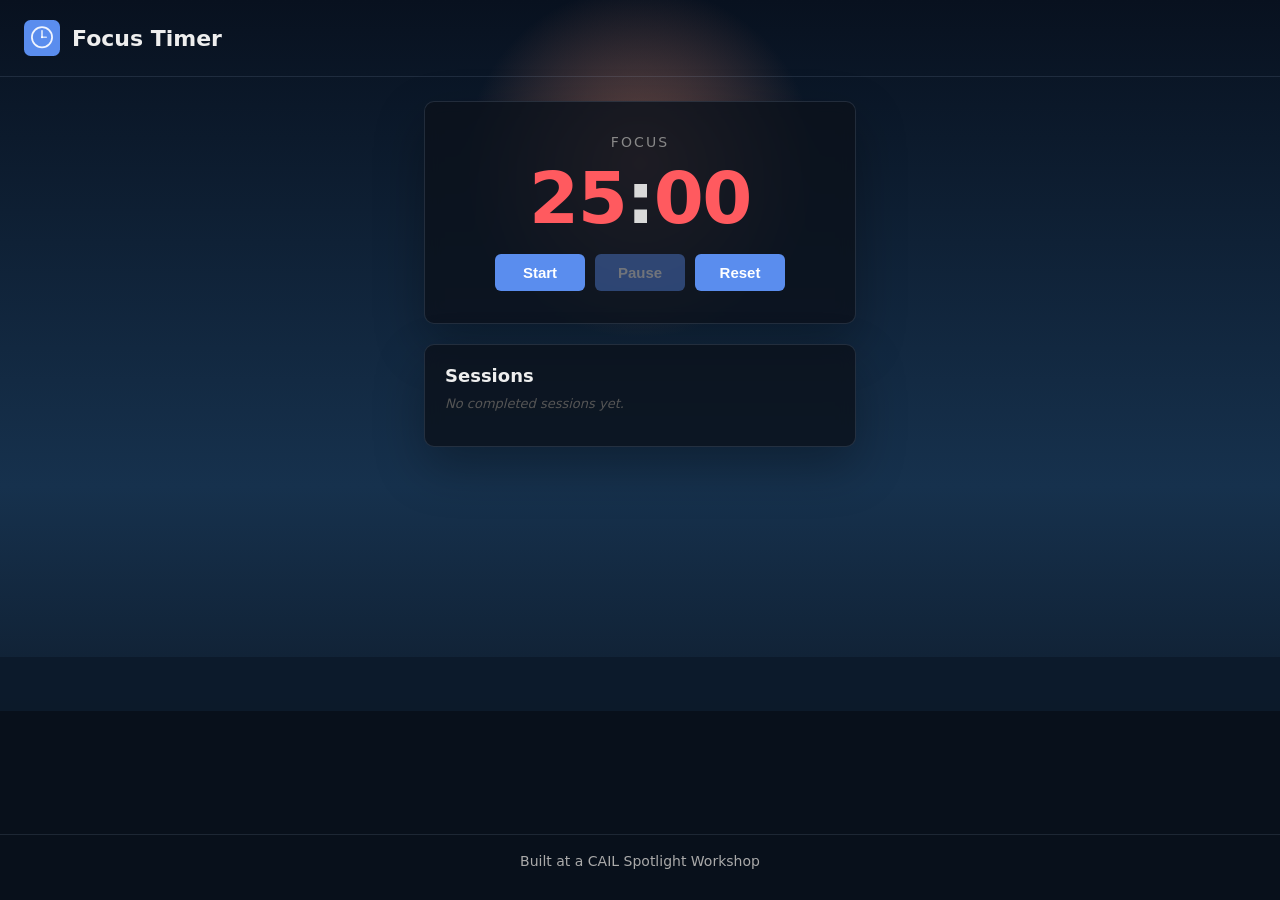
<file: index.html>
<!DOCTYPE html>
<html lang="en">
<head>
  <meta charset="UTF-8">
  <meta name="viewport" content="width=device-width, initial-scale=1.0">
  <title>Focus Timer</title>
  <link rel="icon" href="assets/icons/site_icon.svg">
  <link rel="stylesheet" href="assets/css/app.css">
</head>
<body>
  <header>
    <img src="assets/icons/site_icon.svg" alt="Logo" class="header-logo">
    <h1>Focus Timer</h1>
  </header>
  <main>
    <section class="card timer-card">
      <div id="mode-label">Focus</div>
      <div class="timer-display" id="timer">25:00</div>
      <div class="controls">
        <button id="start-btn">Start</button>
        <button id="pause-btn" disabled>Pause</button>
        <button id="reset-btn">Reset</button>
      </div>
    </section>
    <section class="card">
      <h2>Sessions</h2>
      <div id="session-log"><p class="empty-msg">No completed sessions yet.</p></div>
    </section>
  </main>
  <footer>
    <p>Built at a <span id="workshop-name">CAIL Workshop</span></p>
  </footer>
  <script src="assets/js/helpers.js"></script>
  <script src="assets/js/app.js"></script>
</body>
</html>
</file>
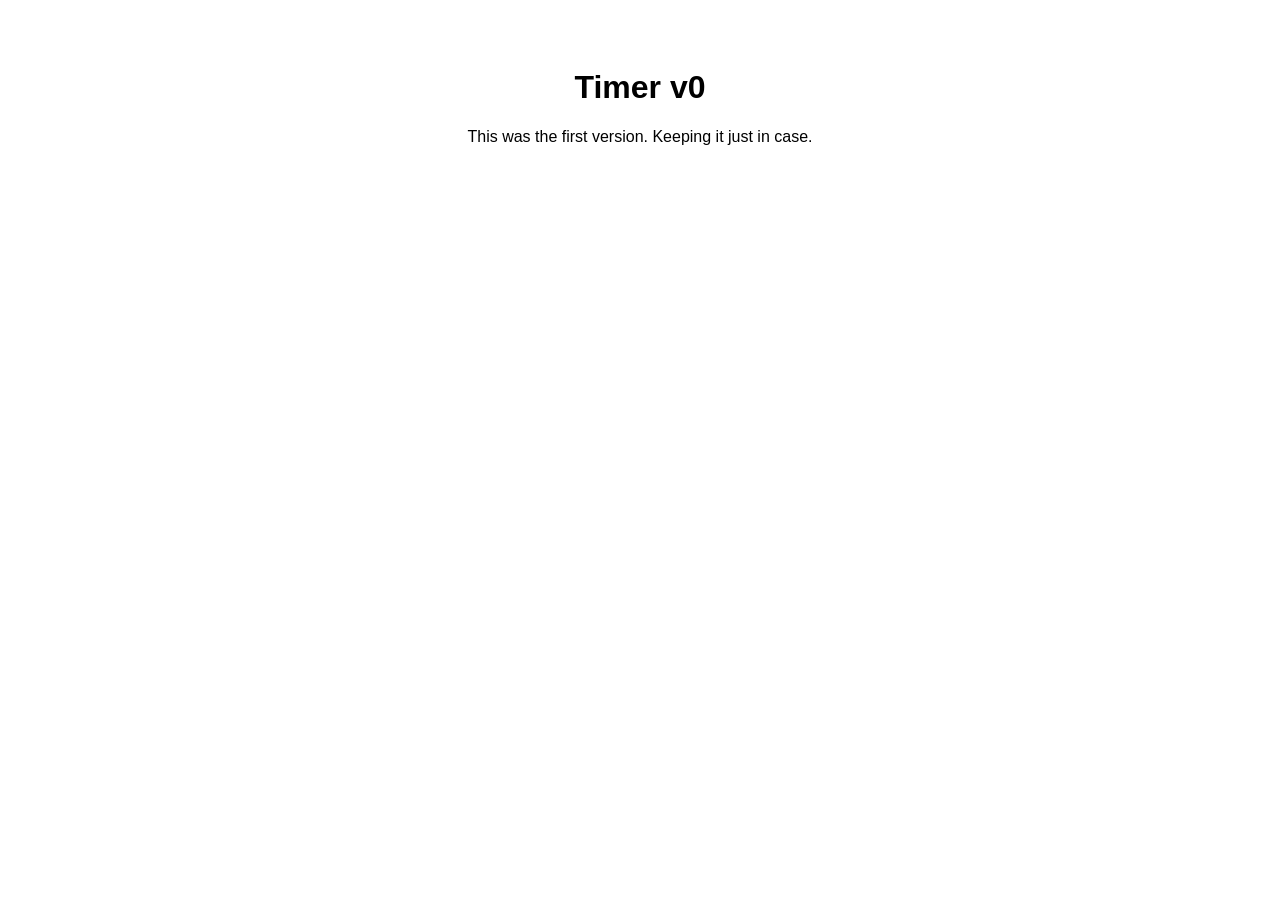
<file: archive/old_index_backup.html>
<!DOCTYPE html>
<html>
<head><title>Old Version - DO NOT USE</title></head>
<body style="font-family: sans-serif; text-align: center; padding: 40px;">
  <h1>Timer v0</h1>
  <p>This was the first version. Keeping it just in case.</p>
</body>
</html>
</file>
<file: assets/css/app.css>
/* ===== MAIN STYLES ===== */
* { box-sizing: border-box; margin: 0; padding: 0; }

:root {
  --sky-top: #08111f;
  --sky-mid: #16314d;
  --sky-glow: #f18f6c;
  --skyline-back: #0d1a2b;
  --skyline-front: #08101b;
}

body {
  font-family: system-ui, -apple-system, sans-serif;
  background:
    radial-gradient(circle at 50% 18%, rgba(241, 143, 108, 0.45), transparent 18%),
    linear-gradient(180deg, var(--sky-top) 0%, var(--sky-mid) 54%, #0a0f18 100%);
  color: #eee;
  min-height: 100vh;
  display: flex;
  flex-direction: column;
  position: relative;
  overflow-x: hidden;
}

body::before,
body::after {
  content: "";
  position: fixed;
  left: 0;
  right: 0;
  bottom: 0;
  pointer-events: none;
  background-repeat: repeat-x;
}

body::before {
  height: 32vh;
  opacity: 0.9;
  background-image:
    linear-gradient(var(--skyline-back), var(--skyline-back)),
    linear-gradient(var(--skyline-back), var(--skyline-back)),
    linear-gradient(var(--skyline-back), var(--skyline-back)),
    linear-gradient(var(--skyline-back), var(--skyline-back)),
    linear-gradient(var(--skyline-back), var(--skyline-back)),
    linear-gradient(var(--skyline-back), var(--skyline-back)),
    linear-gradient(var(--skyline-back), var(--skyline-back)),
    linear-gradient(var(--skyline-back), var(--skyline-back));
  background-size:
    8vw 20vh,
    10vw 25vh,
    6vw 17vh,
    12vw 22vh,
    9vw 27vh,
    7vw 16vh,
    11vw 24vh,
    13vw 19vh;
  background-position:
    0 100%,
    10vw 100%,
    23vw 100%,
    33vw 100%,
    49vw 100%,
    61vw 100%,
    73vw 100%,
    87vw 100%;
}

body::after {
  height: 24vh;
  background-image:
    linear-gradient(var(--skyline-front), var(--skyline-front)),
    linear-gradient(var(--skyline-front), var(--skyline-front)),
    linear-gradient(var(--skyline-front), var(--skyline-front)),
    linear-gradient(var(--skyline-front), var(--skyline-front)),
    linear-gradient(var(--skyline-front), var(--skyline-front)),
    linear-gradient(var(--skyline-front), var(--skyline-front)),
    linear-gradient(var(--skyline-front), var(--skyline-front)),
    linear-gradient(var(--skyline-front), var(--skyline-front)),
    linear-gradient(var(--skyline-front), var(--skyline-front));
  background-size:
    7vw 16vh,
    14vw 21vh,
    5vw 12vh,
    9vw 18vh,
    6vw 14vh,
    15vw 20vh,
    8vw 15vh,
    10vw 19vh,
    12vw 13vh;
  background-position:
    3vw 100%,
    14vw 100%,
    31vw 100%,
    40vw 100%,
    52vw 100%,
    61vw 100%,
    79vw 100%,
    89vw 100%,
    100vw 100%;
}

header {
  display: flex;
  align-items: center;
  gap: 12px;
  padding: 20px 24px;
  border-bottom: 1px solid rgba(176, 204, 236, 0.12);
  position: relative;
  z-index: 1;
}

.header-logo { width: 36px; height: 36px; }

header h1 { font-size: 22px; font-weight: 600; }

main {
  flex: 1;
  max-width: 480px;
  width: 100%;
  margin: 0 auto;
  padding: 24px;
  display: flex;
  flex-direction: column;
  gap: 20px;
  position: relative;
  z-index: 1;
}

footer {
  text-align: center;
  padding: 16px;
  font-size: 13px;
  color: #555;
  border-top: 1px solid rgba(176, 204, 236, 0.12);
  position: relative;
  z-index: 1;
}

button {
  background: #5a8dee;
  color: #fff;
  border: none;
  padding: 10px 20px;
  border-radius: 6px;
  font-size: 15px;
  font-weight: 600;
  cursor: pointer;
  transition: background 0.2s;
}

button:hover { background: #4a7cd8; }

button:disabled { opacity: 0.4; cursor: not-allowed; }

h2 { font-size: 18px; font-weight: 600; margin-bottom: 8px; }

p { color: #aaa; font-size: 14px; line-height: 1.5; margin-bottom: 12px; }

.card {
  background: rgba(11, 18, 28, 0.82);
  border: 1px solid rgba(176, 204, 236, 0.14);
  border-radius: 10px;
  padding: 20px;
  backdrop-filter: blur(8px);
  box-shadow: 0 20px 50px rgba(0, 0, 0, 0.28);
}

.timer-card {
  text-align: center;
  padding: 32px 20px;
}

.timer-display {
  font-size: 72px;
  font-weight: 700;
  font-variant-numeric: tabular-nums;
  letter-spacing: -0.02em;
  line-height: 1;
  margin: 12px 0;
}

.timer-digit,
.timer-separator {
  display: inline-block;
  min-width: 0.62em;
  text-align: center;
}

.timer-color-red { color: #ff5a5f; }

.timer-color-white { color: #f6f7fb; }

.timer-color-blue { color: #5a8dee; }

.timer-separator {
  min-width: 0.34em;
  color: #d9d9d9;
}

.controls {
  display: flex;
  gap: 10px;
  justify-content: center;
  margin-top: 20px;
}

.controls button { min-width: 90px; }

#mode-label {
  font-size: 14px;
  text-transform: uppercase;
  letter-spacing: 0.15em;
  color: #888;
  margin-bottom: 8px;
}

.empty-msg {
  color: #555;
  font-style: italic;
  font-size: 13px;
}

.session-entry {
  display: flex;
  justify-content: space-between;
  align-items: center;
  padding: 8px 0;
  border-bottom: 1px solid #222;
  font-size: 14px;
  color: #aaa;
}

.session-entry:last-child { border-bottom: none; }

.session-type {
  font-weight: 600;
  color: #5a8dee;
}

.session-time {
  font-family: monospace;
  font-size: 12px;
  color: #666;
}
</file>
